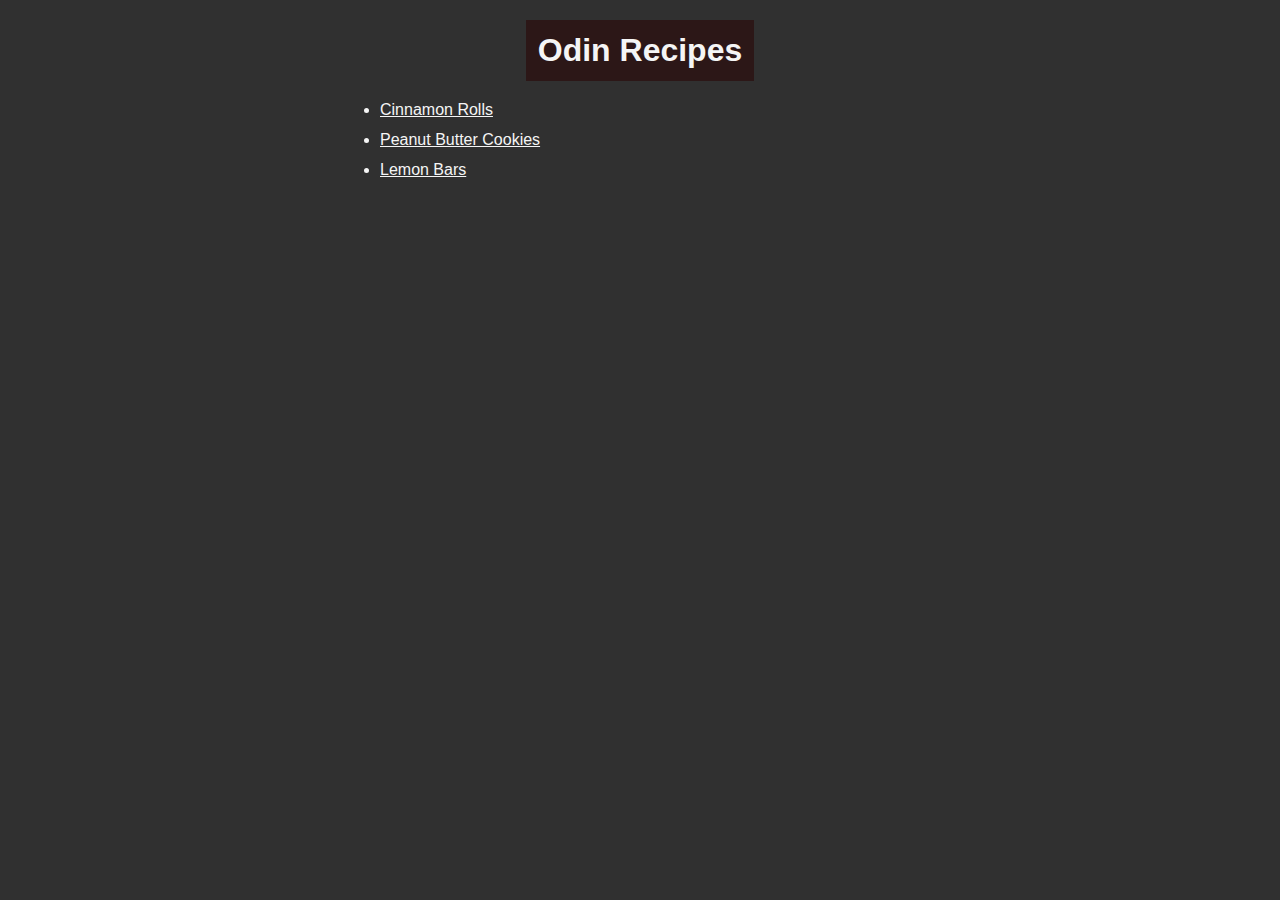
<file: index.html>
<!DOCTYPE html>
<html lang="en">
    <head>
        <meta charset="UTF-8">
        <title>Odin Recipes</title>
        <link rel="stylesheet" href="./styles.css">
    </head>
    <body>
        <h1 class="title">Odin Recipes</h1>
        <ul class="recipe-list">
            <li><a href="./recipes/cinnamonrolls.html">Cinnamon Rolls</a></li>
            <li><a href="./recipes/peanutbuttercookies.html">Peanut Butter Cookies</a></li>
            <li><a href="./recipes/lemonbars.html">Lemon Bars</a></li>
        </ul>
    </body>
</html>
</file>
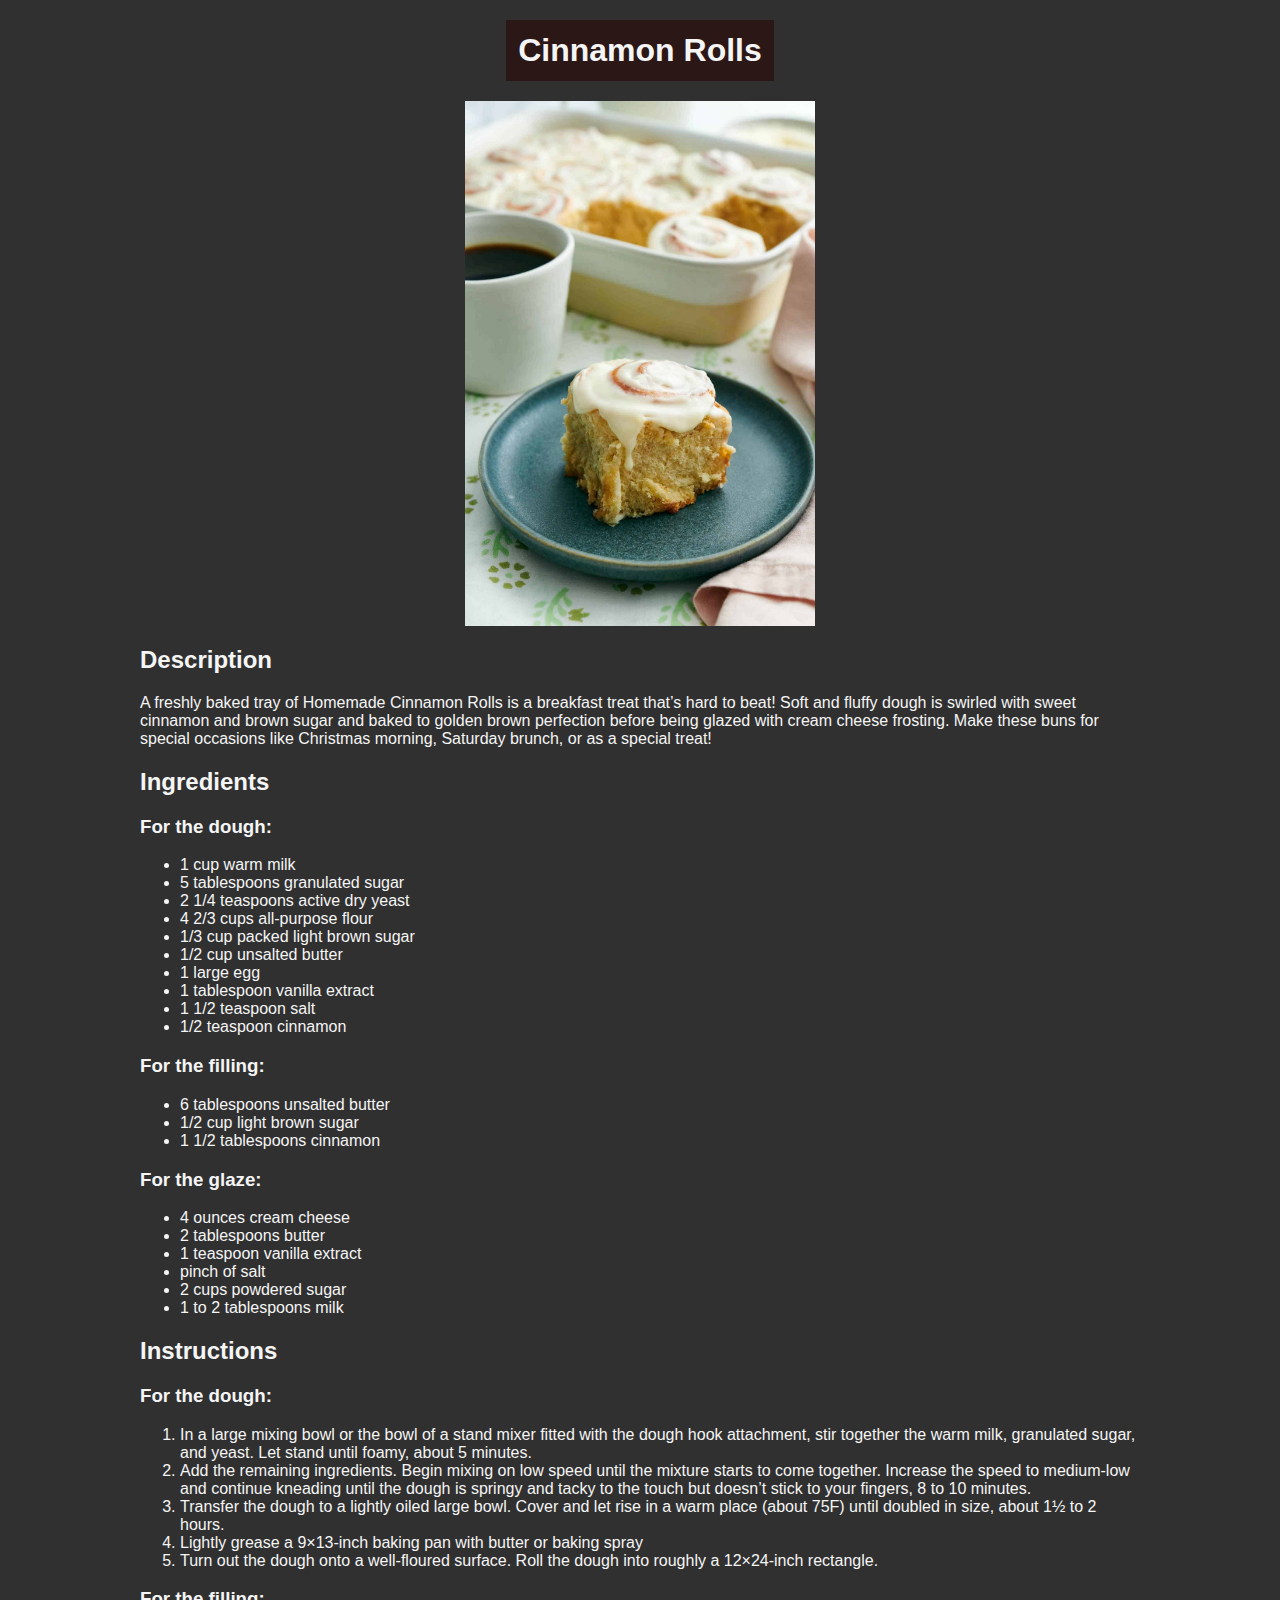
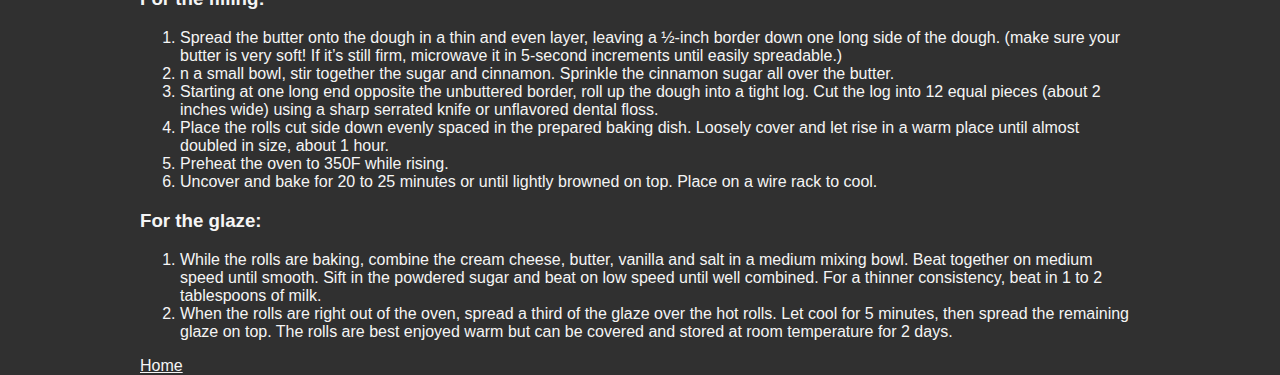
<file: recipes/cinnamonrolls.html>
<!DOCTYPE html>
<html lang="en">
    <head>
        <meta charset="UTF-8">
        <title>Cinnamon Rolls</title>
        <link rel="stylesheet" href="../styles.css">
    </head>
    <body>
        <h1 class="title">Cinnamon Rolls</h1>
        <img class="recipe-pic" src="../img/cinnamonrolls.jpg" alt="a picture of delicious cinnamon rolls" width="350">
        <h2>Description</h2>
        <p>A freshly baked tray of Homemade Cinnamon Rolls is a breakfast treat that’s hard to beat! Soft and fluffy dough is swirled with sweet cinnamon and brown sugar and baked to golden brown perfection before being glazed with cream cheese frosting. Make these buns for special occasions like Christmas morning, Saturday brunch, or as a special treat!</p>
        <h2>Ingredients</h2>
        <h3>For the dough:</h3>
        <ul>
            <li>1 cup warm milk</li>
            <li>5 tablespoons granulated sugar</li>
            <li>2 1/4 teaspoons active dry yeast</li>
            <li>4 2/3 cups all-purpose flour</li>
            <li>1/3 cup packed light brown sugar</li>
            <li>1/2 cup unsalted butter</li>
            <li>1 large egg</li>
            <li>1 tablespoon vanilla extract</li>
            <li>1 1/2 teaspoon salt</li>
            <li>1/2 teaspoon cinnamon</li>
        </ul>
        <h3>For the filling:</h3>
        <ul>
            <li>6 tablespoons unsalted butter</li>
            <li>1/2 cup light brown sugar</li>
            <li>1 1/2 tablespoons cinnamon</li>
        </ul>
        <h3>For the glaze:</h3>
        <ul>
            <li>4 ounces cream cheese</li>
            <li>2 tablespoons butter</li>
            <li>1 teaspoon vanilla extract</li>
            <li>pinch of salt</li>
            <li>2 cups powdered sugar</li>
            <li>1 to 2 tablespoons milk</li>
        </ul>
        <h2>Instructions</h2>
        <h3>For the dough:</h3>
        <ol>
            <li>In a large mixing bowl or the bowl of a stand mixer fitted with the dough hook attachment, stir together the warm milk, granulated sugar, and yeast. Let stand until foamy, about 5 minutes.</li>
            <li>Add the remaining ingredients. Begin mixing on low speed until the mixture starts to come together. Increase the speed to medium-low and continue kneading until the dough is springy and tacky to the touch but doesn’t stick to your fingers, 8 to 10 minutes.</li>
            <li>Transfer the dough to a lightly oiled large bowl. Cover and let rise in a warm place (about 75F) until doubled in size, about 1½ to 2 hours.</li>
            <li>Lightly grease a 9×13-inch baking pan with butter or baking spray</li>
            <li>Turn out the dough onto a well-floured surface. Roll the dough into roughly a 12×24-inch rectangle.</li>
        </ol>
        <h3>For the filling:</h3>
        <ol>
            <li>Spread the butter onto the dough in a thin and even layer, leaving a ½-inch border down one long side of the dough. (make sure your butter is very soft! If it’s still firm, microwave it in 5-second increments until easily spreadable.)</li>
            <li>n a small bowl, stir together the sugar and cinnamon. Sprinkle the cinnamon sugar all over the butter.</li>
            <li>Starting at one long end opposite the unbuttered border, roll up the dough into a tight log. Cut the log into 12 equal pieces (about 2 inches wide) using a sharp serrated knife or unflavored dental floss.</li>
            <li>Place the rolls cut side down evenly spaced in the prepared baking dish. Loosely cover and let rise in a warm place until almost doubled in size, about 1 hour.</li>
            <li>Preheat the oven to 350F while rising.</li>
            <li>Uncover and bake for 20 to 25 minutes or until lightly browned on top. Place on a wire rack to cool.</li>
        </ol>
        <h3>For the glaze:</h3>
        <ol>
            <li>While the rolls are baking, combine the cream cheese, butter, vanilla and salt in a medium mixing bowl. Beat together on medium speed until smooth. Sift in the powdered sugar and beat on low speed until well combined. For a thinner consistency, beat in 1 to 2 tablespoons of milk.</li>
            <li>When the rolls are right out of the oven, spread a third of the glaze over the hot rolls. Let cool for 5 minutes, then spread the remaining glaze on top. The rolls are best enjoyed warm but can be covered and stored at room temperature for 2 days.</li>
        </ol>
        <a href="../index.html">Home</a>
    </body>
</html>
</file>
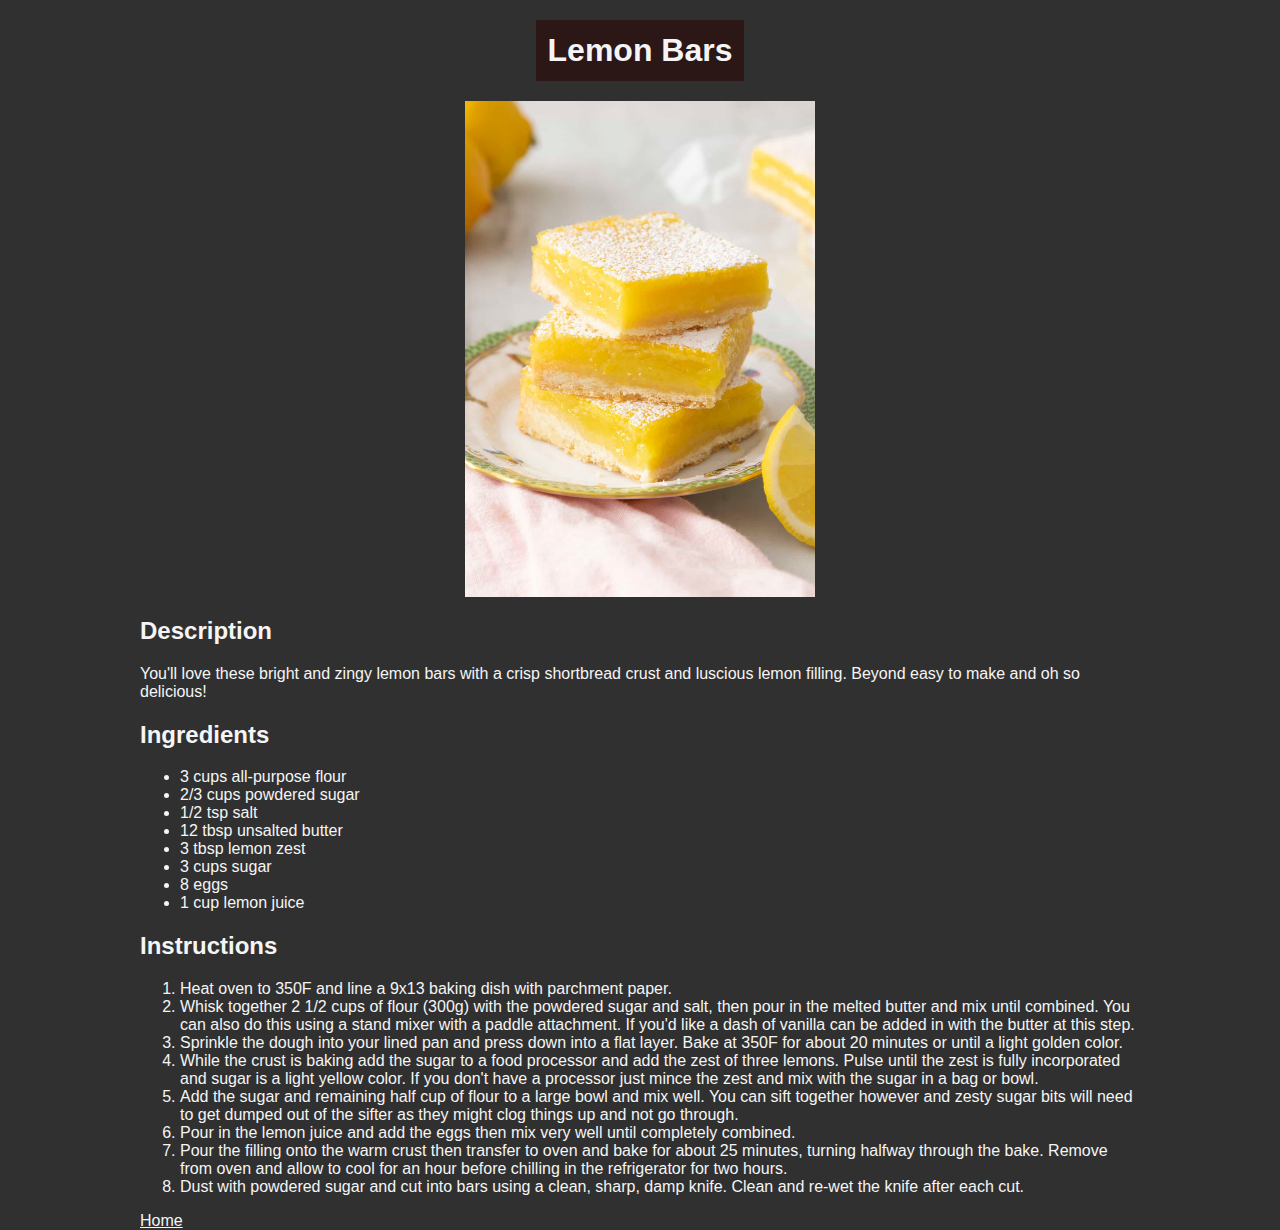
<file: recipes/lemonbars.html>
<!DOCTYPE html>
<html lang="en">
    <head>
        <meta charset="UTF-8">
        <title>Lemon Bars</title>
        <link rel="stylesheet" href="../styles.css">
    </head>
    <body>
        <h1 class="title">Lemon Bars</h1>
        <img class="recipe-pic" src="../img/lemonbars.jpg" alt="a picture of some lemon bars" width="350">
        <h2>Description</h2>
        <p>You'll love these bright and zingy lemon bars with a crisp shortbread crust and luscious lemon filling. Beyond easy to make and oh so delicious!</p>
        <h2>Ingredients</h2>
        <ul>
            <li>3 cups all-purpose flour</li>
            <li>2/3 cups powdered sugar</li>
            <li>1/2 tsp salt</li>
            <li>12 tbsp unsalted butter</li>
            <li>3 tbsp lemon zest</li>
            <li>3 cups sugar</li>
            <li>8 eggs</li>
            <li>1 cup lemon juice</li>
        </ul>
        <h2>Instructions</h2>
        <ol>
            <li>Heat oven to 350F and line a 9x13 baking dish with parchment paper.</li>
            <li>Whisk together 2 1/2 cups of flour (300g) with the powdered sugar and salt, then pour in the melted butter and mix until combined. You can also do this using a stand mixer with a paddle attachment. If you'd like a dash of vanilla can be added in with the butter at this step.</li>
            <li>Sprinkle the dough into your lined pan and press down into a flat layer. Bake at 350F for about 20 minutes or until a light golden color.</li>
            <li>While the crust is baking add the sugar to a food processor and add the zest of three lemons. Pulse until the zest is fully incorporated and sugar is a light yellow color. If you don't have a processor just mince the zest and mix with the sugar in a bag or bowl.</li>
            <li>Add the sugar and remaining half cup of flour to a large bowl and mix well. You can sift together however and zesty sugar bits will need to get dumped out of the sifter as they might clog things up and not go through.</li>
            <li>Pour in the lemon juice and add the eggs then mix very well until completely combined.</li>
            <li>Pour the filling onto the warm crust then transfer to oven and bake for about 25 minutes, turning halfway through the bake. Remove from oven and allow to cool for an hour before chilling in the refrigerator for two hours.</li>
            <li>Dust with powdered sugar and cut into bars using a clean, sharp, damp knife. Clean and re-wet the knife after each cut.</li>
        </ol>
        <a href="../index.html">Home</a>
    </body>
</html>
</file>
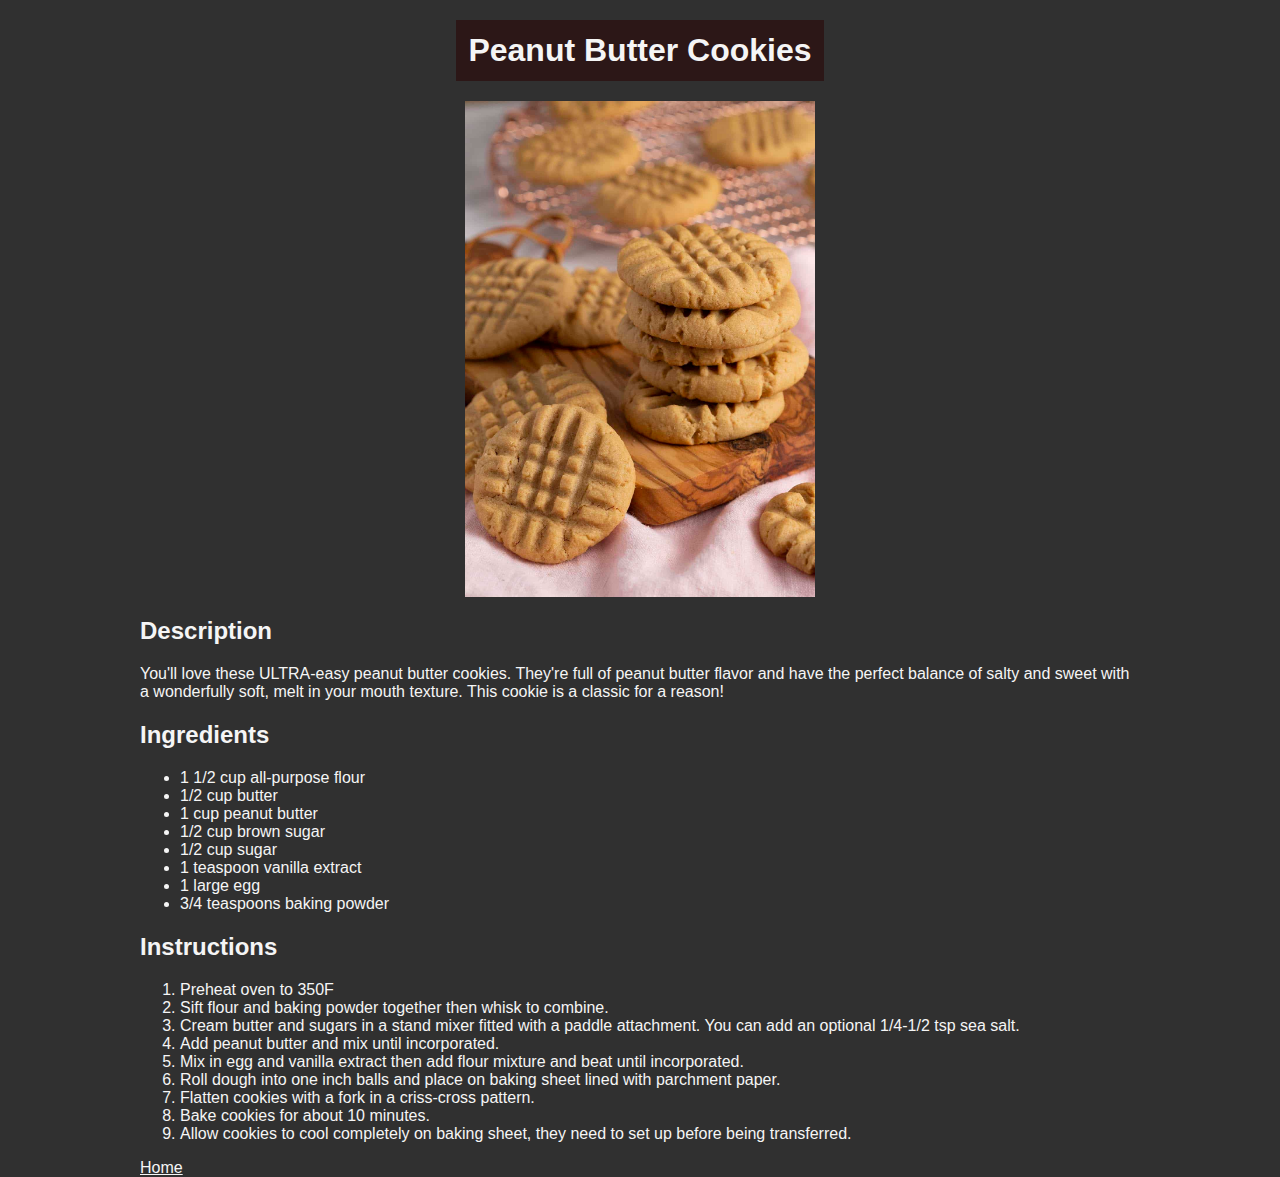
<file: recipes/peanutbuttercookies.html>
<!DOCTYPE html>
<html lang="en">
    <head>
        <meta charset="UTF-8">
        <title>Peanut Butter Cookies</title>
        <link rel="stylesheet" href="../styles.css">
    </head>
    <body>
        <h1 class="title">Peanut Butter Cookies</h1>
        <img class="recipe-pic" src="../img/peanutbuttercookies.jpg" alt="a picture of tasty peanut butter cookies" width="350">
        <h2>Description</h2>
        <p>You'll love these ULTRA-easy peanut butter cookies. They're full of peanut butter flavor and have the perfect balance of salty and sweet with a wonderfully soft, melt in your mouth texture. This cookie is a classic for a reason!</p>
        <h2>Ingredients</h2>
        <ul>
            <li>1 1/2 cup all-purpose flour</li>
            <li>1/2 cup butter</li>
            <li>1 cup peanut butter</li>
            <li>1/2 cup brown sugar</li>
            <li>1/2 cup sugar</li>
            <li>1 teaspoon vanilla extract</li>
            <li>1 large egg</li>
            <li>3/4 teaspoons baking powder</li>
        </ul>
        <h2>Instructions</h2>
        <ol>
            <li>Preheat oven to 350F</li>
            <li>Sift flour and baking powder together then whisk to combine.</li>
            <li>Cream butter and sugars in a stand mixer fitted with a paddle attachment. You can add an optional 1/4-1/2 tsp sea salt.</li>
            <li>Add peanut butter and mix until incorporated.</li>
            <li>Mix in egg and vanilla extract then add flour mixture and beat until incorporated.</li>
            <li>Roll dough into one inch balls and place on baking sheet lined with parchment paper.</li>
            <li>Flatten cookies with a fork in a criss-cross pattern.</li>
            <li>Bake cookies for about 10 minutes.</li>
            <li>Allow cookies to cool completely on baking sheet, they need to set up before being transferred.</li>
        </ol>
        <a href="../index.html">Home</a>
    </body>
</html>
</file>
<file: styles.css>
body {
    font-family: Verdana, Geneva, Tahoma, sans-serif;
    background-color: rgb(48, 48, 48);
    max-width: 1000px;
    margin: auto;
}

a, body {
    color: whitesmoke;
}

.title {
    text-align: center;
    background-color: rgb(44, 23, 23);
    width: fit-content;
    padding: 12px;
    margin: 20px auto;
}

.recipe-list {
    margin: auto 200px;
}

.recipe-list a {
    display: inline-block;
    height: 30px;
    vertical-align: top;
}

.recipe-pic {
    display: block;
    margin: auto;
}
</file>
